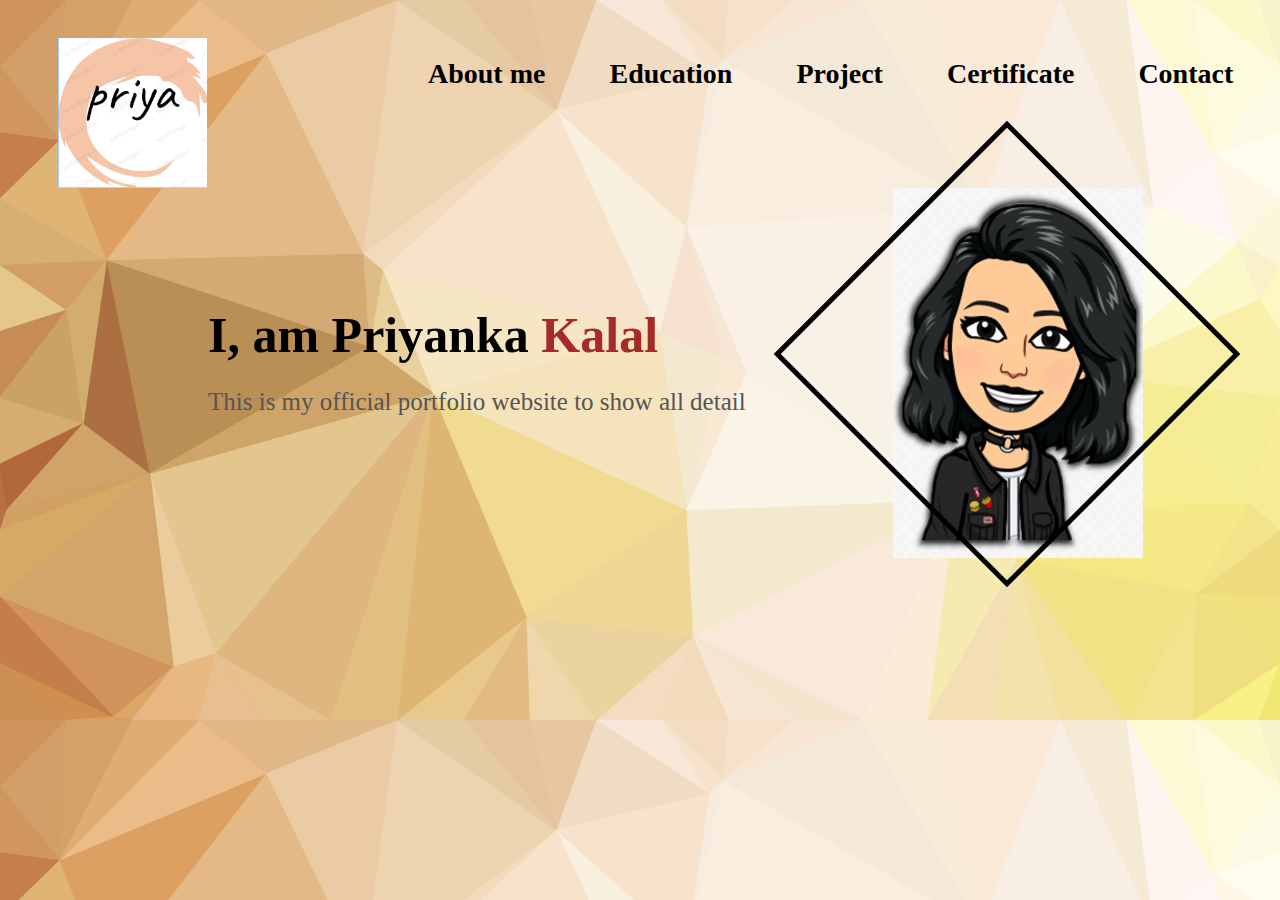
<file: index.html>
<!DOCTYPE html>
<html lang="en">
<head>
    <meta charset="UTF-8">
    <meta name="viewport" content="width=device-width, initial-scale=1.0">
    <title>Home page</title>
    <link rel="stylesheet" href="Home.css">
</head>
<body>
    
        <div class="d">
            <img src="logo2.png" class="logo">
            <nav>
               
            
                <ul>
                    
                    <li><a href="about.html" >About me</a> </li>
                     <li> <a href="education.html">Education</a></li>
                     <li><a href="project.html">Project</a> </li>
                     <li><a href="certifacte.html">Certificate</a></li>
                     <li> <a href="contactpage.html">Contact</a></li>           
                
                    </ul>
        </nav>
        </div>

        <div class="detail">
            <h1>I, am Priyanka <span>Kalal</span></h1>
            <p>This is my official portfolio website to show all detail</p>
        </div>

        <div class="image">
            <img src="port2.png" alt="" height="370px" width="250px">
            <div class="color-box"></div>

        </div>
    
</body>
</html>
</file>
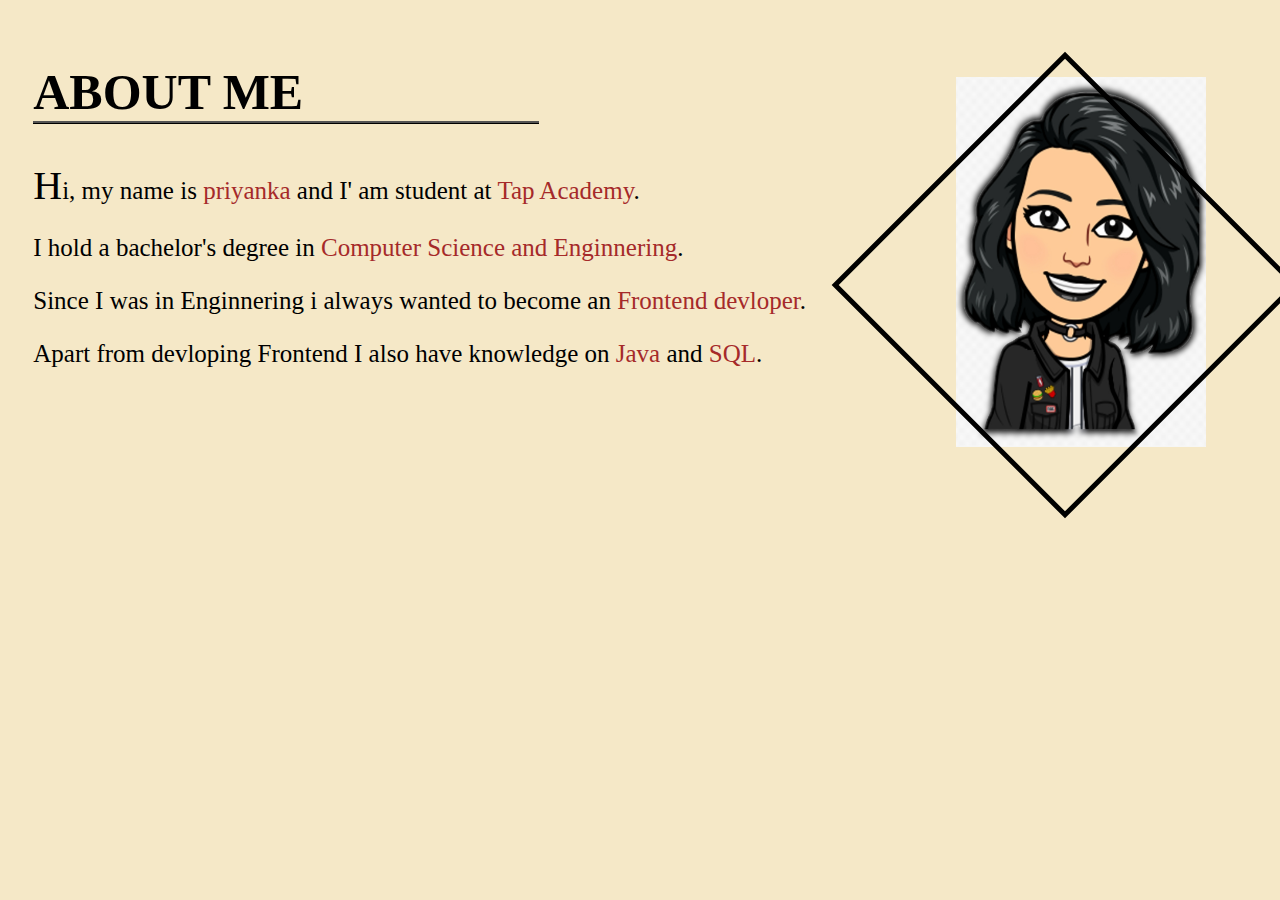
<file: about.html>
<!DOCTYPE html>
<html lang="en">
<head>
    <meta charset="UTF-8">
    <meta name="viewport" content="width=device-width, initial-scale=1.0">
    <title>about me</title>
    <link rel="stylesheet" href="about.css">
</head>
<body>
    <div>
       <h1>ABOUT ME</h1>
   </div>
   <div class="para">
    <p id="p1">Hi, my name is <span style="color: brown;">priyanka</span> and I' am student at 
        <span style="color: brown;">Tap Academy</span>. </p>
        <p> I hold a 
        bachelor's degree in <span style="color: brown;">Computer Science and Enginnering</span>.</p>
    
     <p>Since I was in Enginnering i always wanted to become an <span style="color: brown;">Frontend devloper</span>.</p>
     <p> Apart from devloping Frontend I also have knowledge on <span style="color:brown ;">Java</span> and <span style="color: brown;">SQL</span>.</p> 
     
   </div>
   <div class="image">
    <img src="port2.png" alt="" height="370px" width="250px">
   </div>
   <div class="color-box"></div>
    
</body>
</html>
</file>
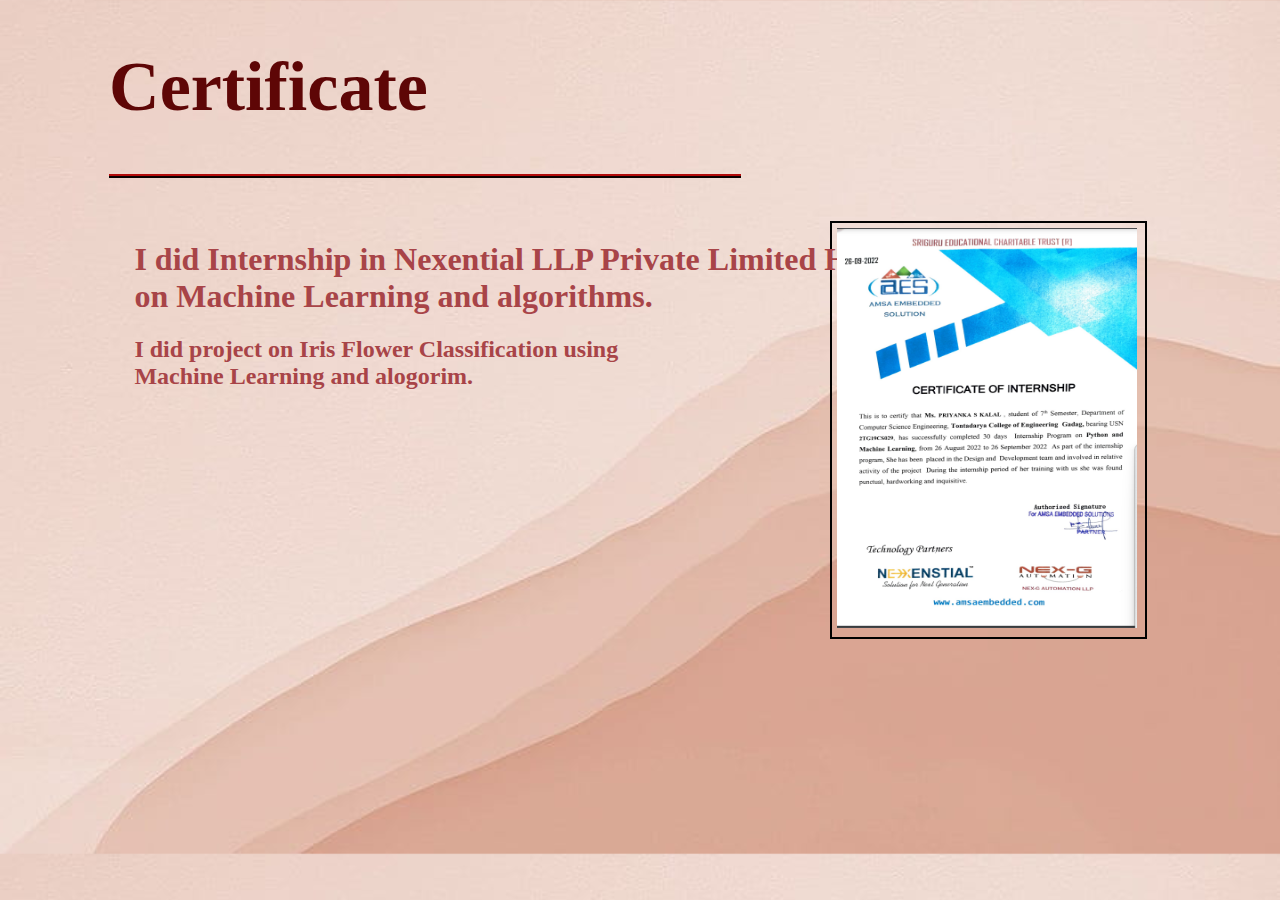
<file: certifacte.html>
<!DOCTYPE html>
<html lang="en">
<head>
    <meta charset="UTF-8">
    <meta name="viewport" content="width=device-width, initial-scale=1.0">
    <title>Certificate</title>
    <link rel="stylesheet" href="certificate.css">
</head>
<body>
    
    <section class="sec">
        <div class="div1">
            <h1>Certificate</h1>
        </div>

        <div class=" sec2">
            <h1>I did Internship in Nexential LLP Private Limited Hubli, <br>on Machine Learning 
            and algorithms. </h1>
            <h2>I did project on Iris Flower Classification using <br>
                 Machine Learning and alogorim. <br></h2>
    
            </div>
        <div class="div2">
            <img src="certi.png" alt="" height="400px" width="300px">
        </div>
    </section>
    
</body>
</html>
</file>
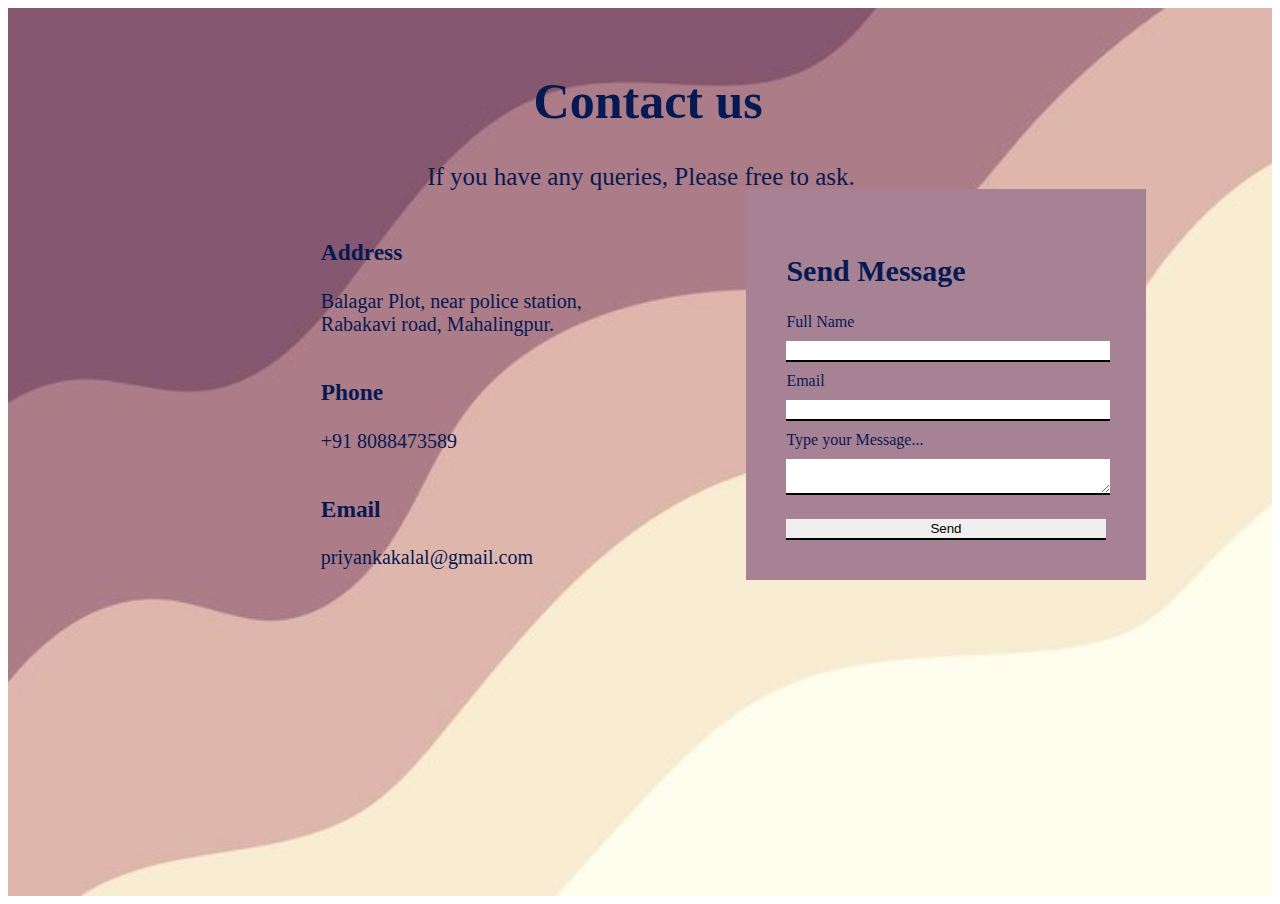
<file: contactpage.html>
<!DOCTYPE html>
<html lang="en">
<head>
    <meta charset="UTF-8">
    <meta name="viewport" content="width=device-width, initial-scale=1.0">
    <title>contact page</title>
    <link rel="stylesheet" href="https://cdnjs.cloudflare.com/ajax/libs/font-awesome/6.4.2/css/all.min.css" integrity="sha512-z3gLpd7yknf1YoNbCzqRKc4qyor8gaKU1qmn+CShxbuBusANI9QpRohGBreCFkKxLhei6S9CQXFEbbKuqLg0DA==" crossorigin="anonymous" referrerpolicy="no-referrer" />
    
    <link rel="stylesheet" href="contact.css">
</head>
<body>
    <section class="contact">
        <div class="div1">
            <h1 class="h">Contact us</h1>
            <p class="p1">If you have any queries, Please free to ask.  </p>

        </div>
        <div class="container">
            <div class="contact_info">
                <div class="box">
                    <div class="icon"><i class="fa fa-map-marker" aria-hidden="true"></i> </div>
                        <div class="text">
                            <h3>Address</h3>
                            <p>Balagar Plot, near police station, <br>Rabakavi road, Mahalingpur.</p>

                        </div>
                    </div>

                    <div class="box">
                        <div class="icon"><i class="fa fa-phone" aria-hidden="true"></i></div>
                            <div class="text">
                                <h3>Phone</h3>
                                <p>+91 8088473589</p>
    
                            </div>
                        </div>

                        <div class="box">
                            <div class="icon"> <i class="fa fa-envelope" aria-hidden="true"></i></div>
                                <div class="text">
                                    <h3>Email</h3>
                                    <p>priyankakalal@gmail.com</p> 
        
                                </div>
                            </div>
                       </div>

                       <div class="contact-form"> 
                        <form>
                            <h2>Send Message</h2>
                            <div class="input-box">
                                <span>Full Name</span>
                                <input type="text" name="" required="required">
                                
                            </div>

                            <div class="input-box">
                                <span>Email</span>
                                <input type="email" name="" required="required">
                                
                            </div>

                            <div class="input-box">
                                <span>Type your Message...</span>
                                <textarea name=""  required="required"></textarea>
                                
                            </div>

                            <div class="input-box">
                                <input type="Submit" name="" value="Send">
                                
                            </div>

                        </form>
                       </div>

               

           

            
        </div>
    </section>

    
</body>
</html>
</file>
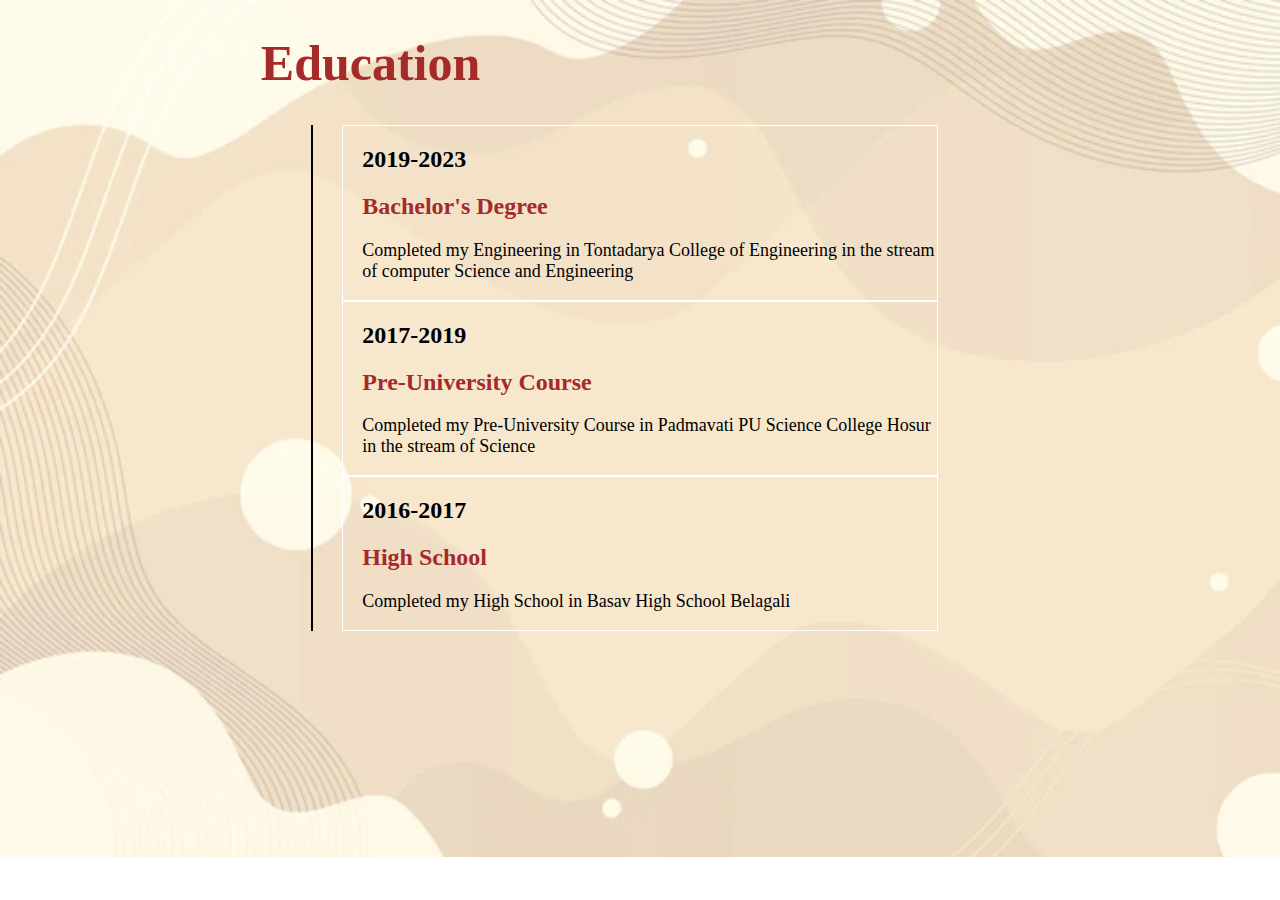
<file: education.html>
<!DOCTYPE html>
<html lang="en">
<head>
    <meta charset="UTF-8">
    <meta name="viewport" content="width=device-width, initial-scale=1.0">
    <title>Education</title>
    <link rel="stylesheet" href="education.css">
</head>
<body>
    <section class="sec">
        
            <h1>Education</h1>
      
        <div class="border">
        <div class="div2">
            <h2>2019-2023</h2>
            <h2 style="color: brown;">Bachelor's Degree</h2>
            <p>Completed my Engineering in Tontadarya College of Engineering
                 in the stream of computer Science and Engineering</p>
            </div>

            <div class="div3">
            <h2>2017-2019</h2>
            <h2 style="color: brown;">Pre-University Course</h2>
            <p>Completed my Pre-University Course in Padmavati PU Science College Hosur
                in the stream of Science
            </p>
        </div>

        <div class="div4">
            <h2>2016-2017</h2>
            <h2 style="color: brown;">High School</h2>
            <p>Completed my High School in Basav High School Belagali</p>
        </div>
    </div>
        
    </section>
    
</body>
</html>
</file>
<file: Home.css>
body{
   background-image: url(home.jpg);
   background-size: cover;
}
.d{
    position: relative;
    width: 100%;
    height: 100%;
    color: #6F61C0;
}
nav{
    display: flex;
    width: 84%;
    margin-top: -150px;
    margin-left: 350px;
    
    
   
}
.logo{
    height: 150px;
    margin-left: 50px;
    margin-top: 30px;
}
 nav ul li{
    list-style: none;
    display: inline;
    margin:20px 30px;
    
}
nav ul li a{
    text-decoration: none;
    color: black;
    font-weight: bold;
    font-size: 28px;
    font-family: ;
}
nav ul li a:hover{
    color: maroon;
}

.detail{
    
    margin-top: 200px;
    margin-left: 200px;
}

.detail h1{
    font-size: 50px;
}
 span{
    color: brown;
 }

 .detail p{
    margin-top: -10px;
    font-size: 25px;
    color: #555;
 
}
.image{
    position: relative;
   margin-left: 70%;
   margin-top: -20%;

}
.color-box{
    width: 320px;
    height: 320px;
    border: 5px solid black;
    transform: rotate(45deg);
    position:absolute;
    top:1px;
    right: 100px;
   

}
</file>
<file: about.css>
body{
    background-color:#F5E8C7;
}
h1{
 font-size: 50px;
 font-family: 'Edu SA Beginner', cursive;
  
 border-bottom: 3px ridge black;
 width: 40%;
 margin-top:5%;
 margin-left: 2%;
 


 
 
}
.para{
    font-size: 25px;
    font-family:'Edu SA Beginner', cursive ;
    margin-top: 3%;
    margin-left: 2%;
   
}
#p1::first-letter{
    font-size: 40px;
}
.image{
    position: relative;
    margin-left: 75%;
    margin-top: -25%;
    height:"370px" ;
    width:"250px"
}
.color-box{
    position: absolute;
    width: 320px;
    height: 320px;
    border: 5px solid black;
    transform: rotate(45deg);
    
    top:120px;
    right: 50px;
}
</file>
<file: certificate.css>
body{
    background-image: url(cerificate.jpg);
    background-size: cover;
}
.div1{
    font-size: 35px;
    color:#5e0606;
    margin-left: 8%;
    border-bottom: 4px ridge #5e0606 ;
    width: 50%;
   
}
.sec2{
    margin-top: 5%;
    margin-left: 10%;
    color: #A84448;
}

.div2{
    border: 2px solid black;
    margin-left: 65%;
    width: 24%;
    padding: 5px 5px 5px 5px;
    margin-top: -15%;
}
</file>
<file: contact.css>
.contact{
   
    background-image: url("contact.jpg");
    background-repeat: no-repeat;
    background-size: 100%;
    position: relative;
    background-size: cover;
    display: flex;
    padding: 30px 100px;
    flex-direction: column;
    min-height: 92vh;
    color: #071952;
    
    
    
}

.div1{
    font-size: 25px;


    
}
.div1 .p1{
    margin-left: 30%;
}

.div1 .h{
    margin-left: 40%;
}

 .contact_info{
   margin-left: 20%;
   width: 50%;
   display: flex;
   flex-direction: column;
   font-size: 20px;
 

   
   

}

.contact-form{
    margin-left: 60%;
    margin-top:-400px;
    width: 30%;
    padding: 40px;
    background:#A78295;
   
    
   
}
.contact-info .box{
    position: relative;
    padding: 20px 0px;
    display: flex;
}

.contact-form h2{
    font-size: 30px;
    color: #071952;

}

.contact-form .input-box{
    position: relative;
    width: 100%;
    margin-top: 10px;
    
}

.contact-form .input-box input,
.contact-form .input-box textarea{
    width: 100%;
    margin-top: 10px;
    border: none;
    border-bottom: 2px solid black;
    padding: 2px;
}

span{
    color: #071952;
}
</file>
<file: education.css>
body{
    background-image:url("education.png");
    background-repeat: no-repeat;
    background-size: cover;
}
.sec{
    margin-left: 20%;
}

h1{
    font-size: 50px;
    color: brown;

}
.div2{
    border: 1px solid white;
    width: 60%;
    margin-left: 3%;
    padding-left: 2%;
}
.div3{
    border: 1px solid white;
    width: 60%;
    margin-left: 3%;
    padding-left: 2%;
}
.div4{
    border: 1px solid white;
    width: 60%;
    margin-left:3%;
    padding-left: 2%;
}

div{
    border-left: 2px solid black;
    margin-left: 5%;

}
p{
    font-size: 18px;
}
</file>
